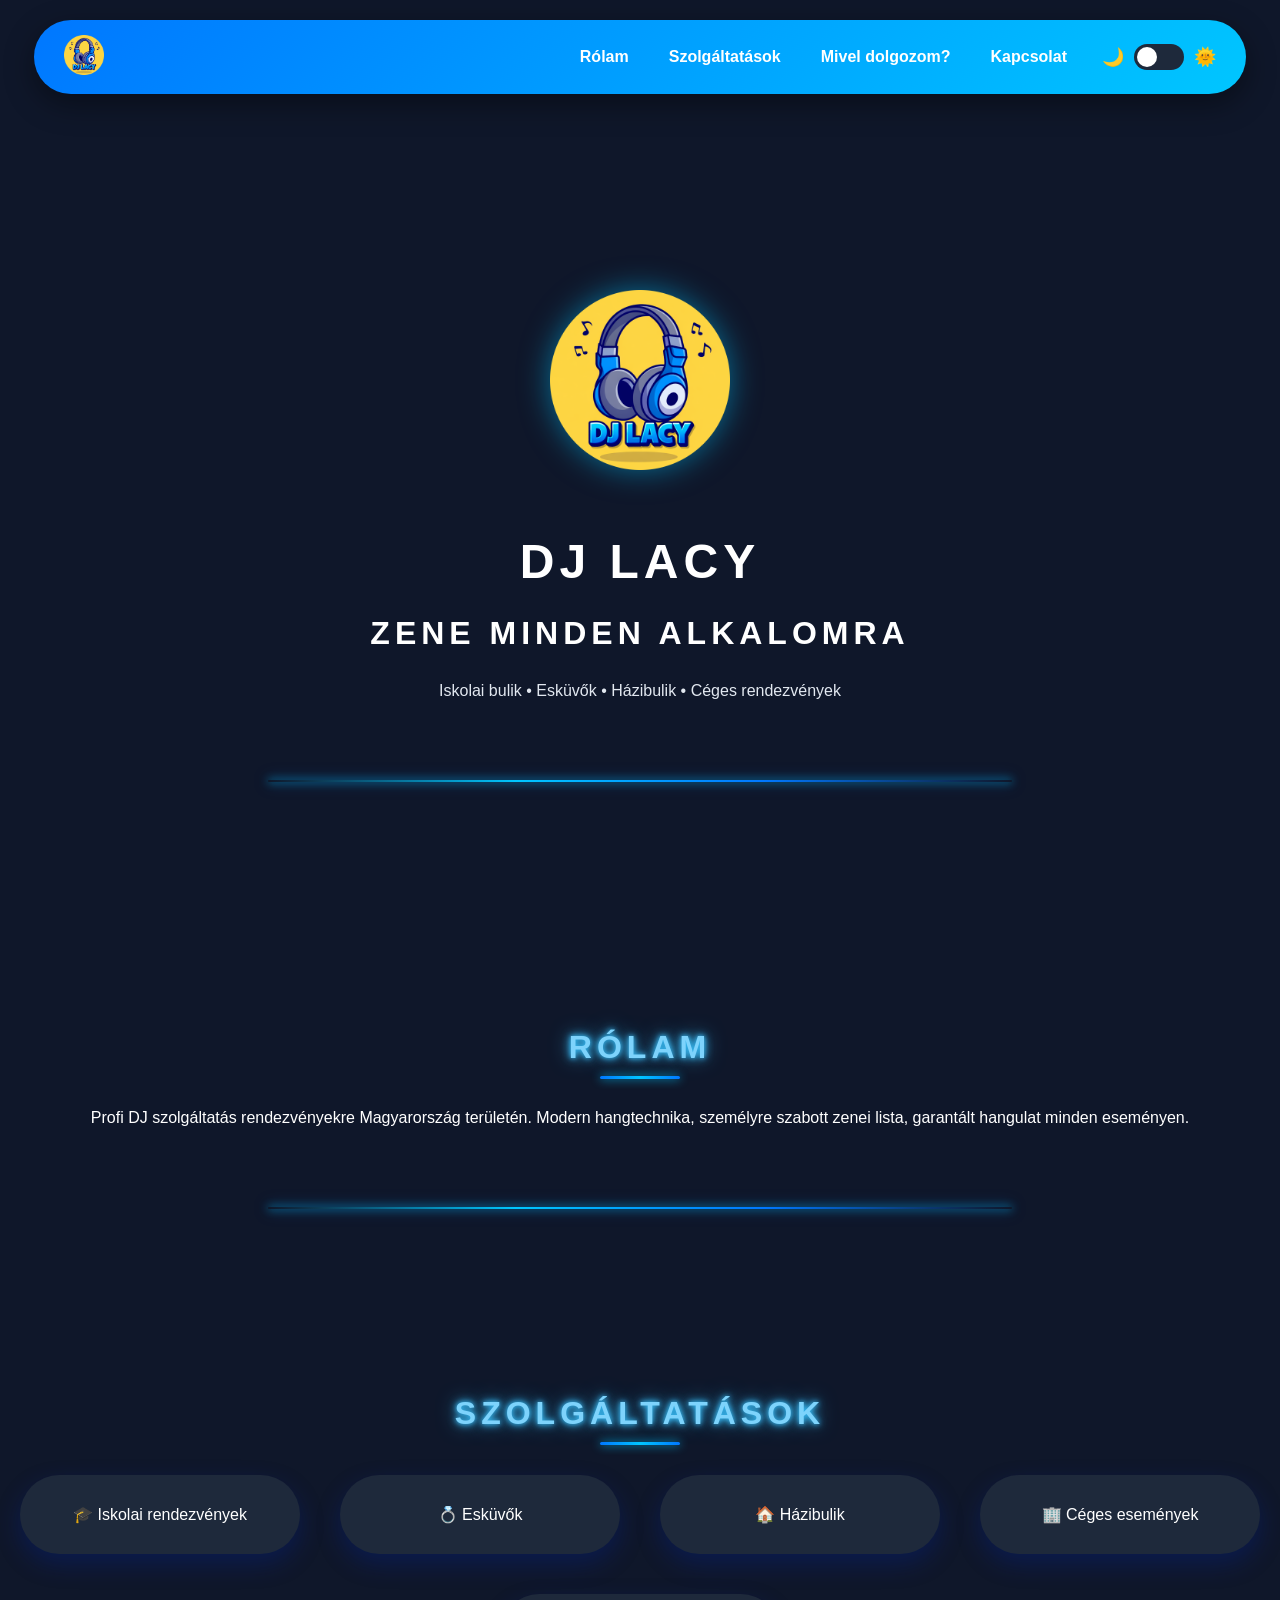
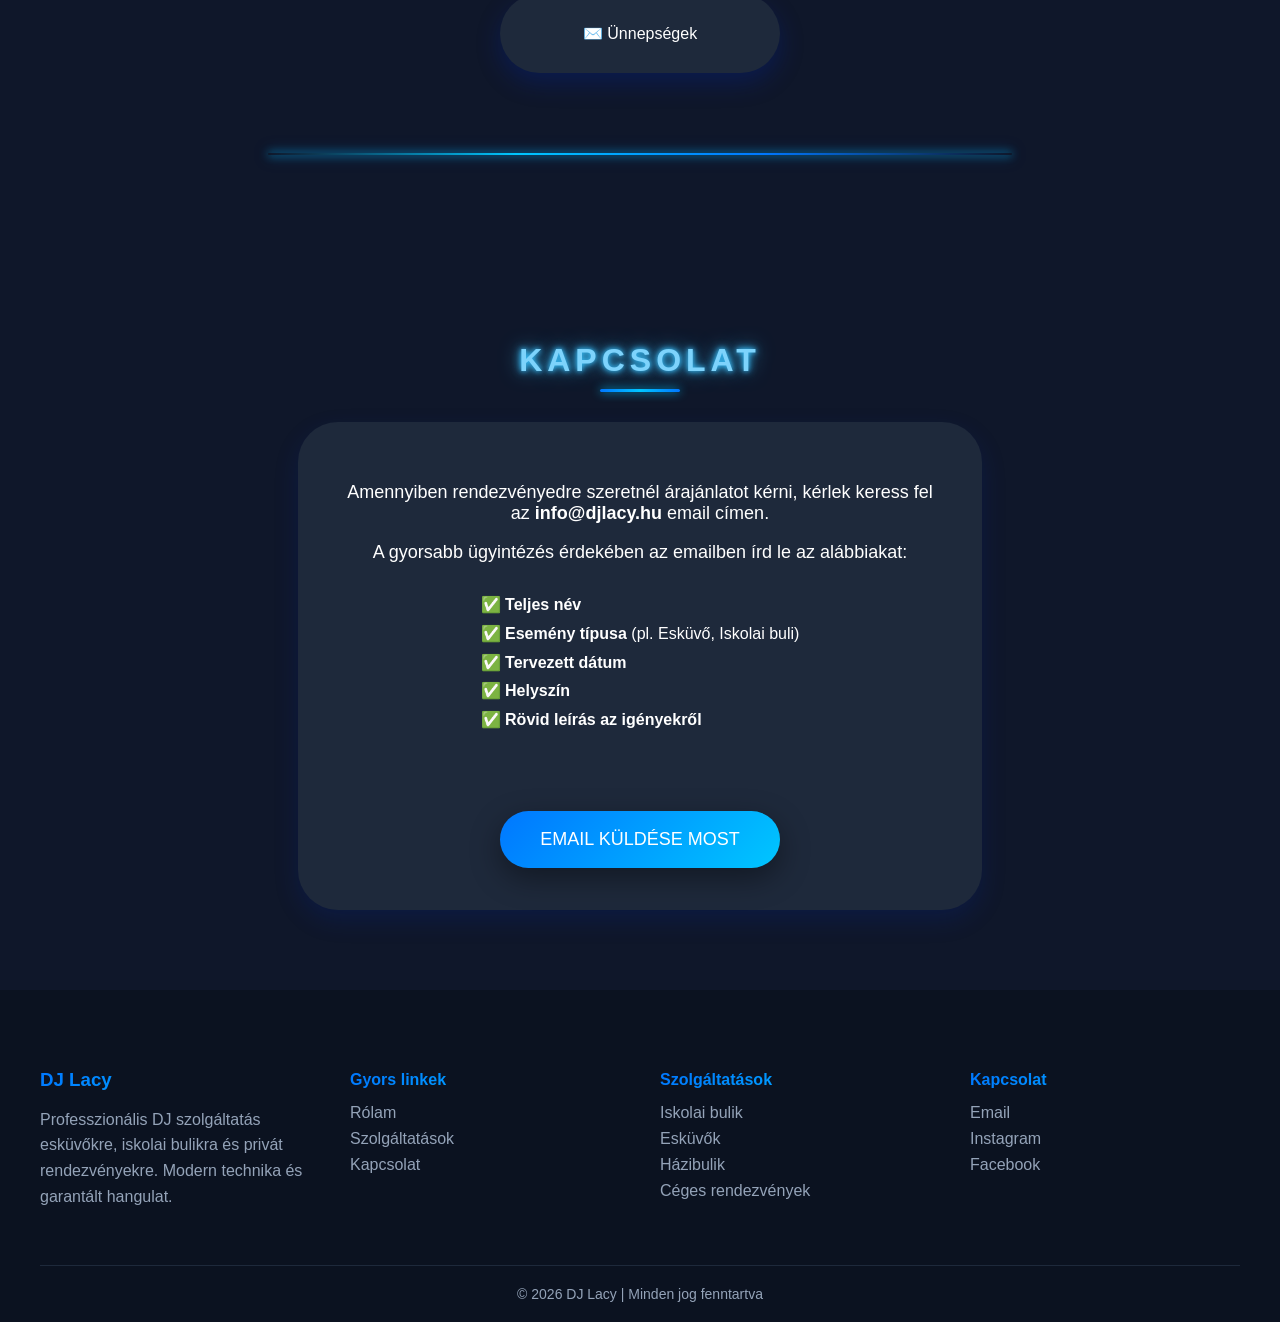
<file: index.html>
<!DOCTYPE html>
<html lang="hu">
<head>
    <meta charset="UTF-8">
    <meta name="viewport" content="width=device-width, initial-scale=1.0">
    <title>DJ Lacy | Hivatalos Oldal</title>
    <link href="https://fonts.googleapis.com/css2?family=Syncopate:wght@700&family=Montserrat:wght@300;400;700&display=swap" rel="stylesheet">
    <link rel="stylesheet" href="style.css">
</head>
<div id="top"></div>
<body>

<header>
    <div class="logo">
        <a href="#top">
            <img src="images/logo.png" alt="DJ Lacy Logo">
        </a>
    </div>

    <div class="nav-right">
        <nav class="nav-links">
            <a href="#about">Rólam</a>
            <a href="#services">Szolgáltatások</a>
            <a href="eszkozok.html">Mivel dolgozom?</a>
            <a href="#contact">Kapcsolat</a>
        </nav>

        <div class="theme-switch">
            <span class="icon">🌙</span>

            <label class="switch">
                <input type="checkbox" id="themeToggle">
                <span class="slider"></span>
            </label>

            <span class="icon">🌞</span>
        </div>
    </div>
</header>

<section class="hero">
    <div class="hero-logo">
        <img src="images/logo.png" alt="DJ Lacy Logo">
    </div>
    <h1>DJ Lacy</h1>
    <h2>Zene minden alkalomra</h2>
    <p>Iskolai bulik • Esküvők • Házibulik • Céges rendezvények</p>
</section>

<section id="about">
    <h2>Rólam</h2>
    <p>
        Profi DJ szolgáltatás rendezvényekre Magyarország területén.
        Modern hangtechnika, személyre szabott zenei lista,
        garantált hangulat minden eseményen.
    </p>
</section>

<section id="services">
    <h2>Szolgáltatások</h2>
    <div class="cards">
        <div class="card">🎓 Iskolai rendezvények</div>
        <div class="card">💍 Esküvők</div>
        <div class="card">🏠 Házibulik</div>
        <div class="card">🏢 Céges események</div>
        <div class="card">✉️ Ünnepségek</div>
    </div>
</section>

<section id="contact">
    <h2>Kapcsolat</h2>
    
    <div class="contact-info-box">
        <p>Amennyiben rendezvényedre szeretnél árajánlatot kérni, kérlek keress fel az <strong>info@djlacy.hu</strong> email címen.</p>
        
        <p>A gyorsabb ügyintézés érdekében az emailben írd le az alábbiakat:</p>
        
        <ul style="text-align: left; display: inline-block; margin-top: 10px; line-height: 1.8;">
            <li>✅ <strong>Teljes név</strong></li>
            <li>✅ <strong>Esemény típusa</strong> (pl. Esküvő, Iskolai buli)</li>
            <li>✅ <strong>Tervezett dátum</strong></li>
            <li>✅ <strong>Helyszín</strong></li>
            <li>✅ <strong>Rövid leírás az igényekről</strong></li>
        </ul>

        <div style="margin-top: 30px;">
            <a href="mailto:info@djlacy.hu?subject=Ajánlatkérés - DJ Lacy" class="big-button" style="text-decoration: none; display: inline-block;">
                EMAIL KÜLDÉSE MOST
            </a>
        </div>
    </div>
</section>

<footer class="footer">
    <div class="footer-container">

        <div class="footer-col">
            <h3>DJ Lacy</h3>
            <p>
                Professzionális DJ szolgáltatás esküvőkre,
                iskolai bulikra és privát rendezvényekre.
                Modern technika és garantált hangulat.
            </p>
        </div>

        <div class="footer-col">
            <h4>Gyors linkek</h4>
            <a href="#about">Rólam</a>
            <a href="#services">Szolgáltatások</a>
            <a href="#contact">Kapcsolat</a>
        </div>

        <div class="footer-col">
            <h4>Szolgáltatások</h4>
            <a href="#">Iskolai bulik</a>
            <a href="#">Esküvők</a>
            <a href="#">Házibulik</a>
            <a href="#">Céges rendezvények</a>
        </div>

        <div class="footer-col">
            <h4>Kapcsolat</h4>
            <a href="mailto:info@djlacy.hu">Email</a>
            <a href="#">Instagram</a>
            <a href="#">Facebook</a>
        </div>

    </div>

    <div class="footer-bottom">
        © 2026 DJ Lacy | Minden jog fenntartva
    </div>
</footer>

<script src="script.js"></script>
</body>
</html>
</file>
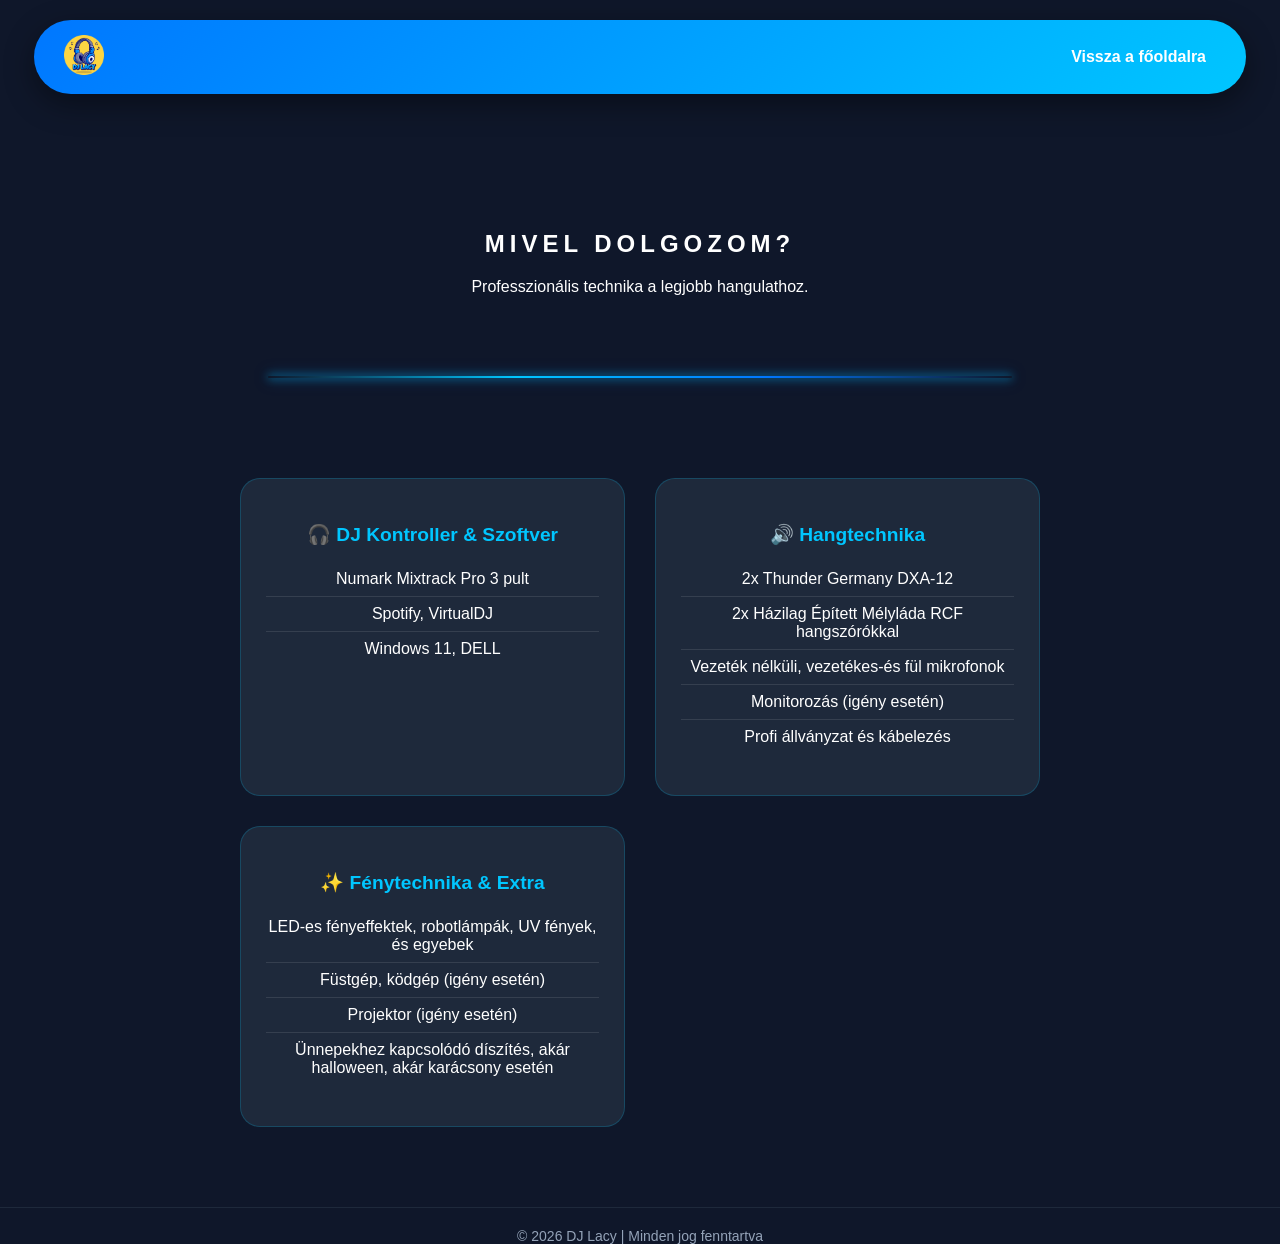
<file: eszkozok.html>
<!DOCTYPE html>
<html lang="hu">
<head>
    <meta charset="UTF-8">
    <meta name="viewport" content="width=device-width, initial-scale=1.0">
    <title>DJ Lacy | Mivel dolgozom?</title>
    <link rel="stylesheet" href="style.css">
    <link href="https://fonts.googleapis.com/css2?family=Syncopate:wght@700&family=Montserrat:wght@300;400;700&display=swap" rel="stylesheet">
</head>
<body class="gear-page">

<header>
    <div class="logo">
        <a href="index.html">
            <img src="images/logo.png" alt="DJ Lacy Logo">
        </a>
    </div>
    <nav class="nav-links">
        <a href="index.html">Vissza a főoldalra</a>
    </nav>
</header>

<section class="hero-small">
    <h1>Mivel dolgozom?</h1>
    <p>Professzionális technika a legjobb hangulathoz.</p>
</section>

<section class="gear-list">
    <div class="gear-category">
        <h3>🎧 DJ Kontroller & Szoftver</h3>
        <ul>
            <li>Numark Mixtrack Pro 3 pult</li>
            <li>Spotify, VirtualDJ</li>
            <li>Windows 11, DELL</li>
        </ul>
    </div>

    <div class="gear-category">
        <h3>🔊 Hangtechnika</h3>
        <ul>
            <li>2x Thunder Germany DXA-12</li>
            <li>2x Házilag Épített Mélyláda RCF hangszórókkal</li>
            <li>Vezeték nélküli, vezetékes-és fül mikrofonok</li>
            <li>Monitorozás (igény esetén)</li>
            <li>Profi állványzat és kábelezés</li>
        </ul>
    </div>

    <div class="gear-category">
        <h3>✨ Fénytechnika & Extra</h3>
        <ul>
            <li>LED-es fényeffektek, robotlámpák, UV fények, és egyebek</li>
            <li>Füstgép, ködgép (igény esetén)</li>
            <li>Projektor (igény esetén)</li>
            <li>Ünnepekhez kapcsolódó díszítés, akár halloween, akár karácsony esetén</li>
        </ul>
    </div>
</section>

<footer class="footer-bottom">
    © 2026 DJ Lacy | Minden jog fenntartva
</footer>

</body>
</html>
</file>
<file: style.css>
html {
    scroll-behavior: smooth;
}

/* ===== SZEKCIÓ ELVÁLASZTÓ ===== */

section {
    position: relative;
    padding: 100px 20px;
    scroll-margin-top: 140px;
}

section:not(:last-of-type)::after {
    content: "";
    display: block;
    width: 60%;
    height: 2px;
    margin: 80px auto 0;
    background: linear-gradient(90deg, transparent, #00c6ff, #0077ff, transparent);
    box-shadow: 
        0 0 8px #00c6ff,
        0 0 15px rgba(0,119,255,0.6);
    border-radius: 10px;
}

:root {
    --bg: #0f172a;
    --card-bg: #1e293b;
    --text: #ffffff;
    --muted: #94a3b8;
    --accent-gradient: linear-gradient(135deg, #0077ff, #00c6ff);
}

body.light {
    --bg: #f1f5f9;
    --card-bg: #ffffff;
    --text: #0f172a;
    --muted: #475569;
    --accent-gradient: linear-gradient(135deg, #0066cc, #0099ff);
}

body {
    margin: 0;
    font-family: Arial, sans-serif;
    background: var(--bg);
    color: var(--text);
    transition: 0.3s ease;
}

/* FLOATING NAVBAR */

header {
    position: fixed;
    top: 20px;
    left: 50%;
    transform: translateX(-50%);
    width: 90%;
    max-width: 1200px;
    display: flex;
    justify-content: space-between;
    align-items: center;
    padding: 15px 30px;
    background: var(--accent-gradient);
    border-radius: 50px;
    box-shadow: 0 10px 30px rgba(0,0,0,0.4);
    z-index: 1000;
}

h1, h2 {
    font-family: 'Syncopate', sans-serif;
    text-transform: uppercase; /* Mindig nagybetűs a komoly hatásért */
    letter-spacing: 5px;       /* Szélesebb térköz, hogy "levegősebb" legyen */
    font-weight: 700;
}

.logo img {
    height: 40px;
}

nav a {
    color: white;
    text-decoration: none;
    margin: 0 10px;
    font-weight: bold;
}

/* Jobb oldal blokk */
.nav-right {
    display: flex;
    align-items: center;
    gap: 25px;
}

/* Linkek külön */
.nav-links {
    display: flex;
    gap: 20px;
}

.nav-links a {
    color: white;
    text-decoration: none;
    font-weight: bold;
    transition: 0.3s;
}

.nav-links a:hover {
    opacity: 0.8;
}

nav button {
    margin-left: 15px;
    padding: 6px 12px;
    border-radius: 20px;
    border: none;
    cursor: pointer;
}

/* HERO */

.hero {
    margin-top: 150px;
    text-align: center;
    padding: 140px 20px;
    background: var(--bg); /* ugyanaz mint az oldal */
    color: var(--text);
}

/* Hero cím alatt ne legyen elválasztó vonal */
.hero h2::after {
    display: none !important;
}

.hero h1 {
    font-size: 48px;
    margin-bottom: 10px;
}

section {
    padding: 80px 20px;
    text-align: center;
}

/* CARDS */

.cards {
    display: flex;
    flex-wrap: wrap;
    justify-content: center;
    gap: 40px;
}

.card {
    background: var(--card-bg);
    padding: 30px;
    border-radius: 40px;
    width: 220px;
    transition: 0.5s;
    box-shadow: 0 10px 25px rgba(0, 38, 161, 0.3);
}

.card:hover {
    transform: translateY(-8px);
}

/* FORM */

form input,
form textarea {
    width: 60%;
    padding: 12px;
    margin: 10px 0;
    border-radius: 8px;
    border: none;
}

form button {
    padding: 12px 25px;
    border-radius: 25px;
    border: none;
    background: var(--accent-gradient);
    color: white;
    cursor: pointer;
}

.contact-form {
    display: flex;
    flex-direction: column;
    align-items: center;
}

.contact-form input,
.contact-form textarea {
    width: 70%;
    padding: 14px;
    margin: 10px 0;
    border-radius: 10px;
    border: none;
    background: var(--card-bg);
    color: var(--text);
}

.big-button {
    margin-top: 30px;
    padding: 18px 40px;
    font-size: 18px;
    border-radius: 50px;
    border: none;
    background: var(--accent-gradient);
    color: white;
    cursor: pointer;
    transition: 0.3s;
    box-shadow: 0 10px 30px rgba(0,0,0,0.4);
}

.big-button:hover {
    transform: scale(1.05);
}

/* FOOTER */

.footer {
    background: #0b1220;
    padding: 60px 40px 20px;
}

.footer-container {
    display: flex;
    flex-wrap: wrap;
    justify-content: space-between;
    gap: 40px;
    max-width: 1200px;
    margin: auto;
}

.footer-col {
    flex: 1;
    min-width: 220px;
}

.footer-col h3,
.footer-col h4 {
    background: var(--accent-gradient);
    -webkit-background-clip: text;
    -webkit-text-fill-color: transparent;
    margin-bottom: 15px;
}

.footer-col a {
    display: block;
    text-decoration: none;
    color: var(--muted);
    margin-bottom: 8px;
}

.footer-col a:hover {
    color: white;
}

.footer-col p {
    color: var(--muted);
    line-height: 1.6;
}

.footer-bottom {
    text-align: center;
    margin-top: 40px;
    padding-top: 20px;
    border-top: 1px solid #1e293b;
    color: var(--muted);
    font-size: 14px;
}

/* === GLOWING CÍMSOROK === */

section h2 {
    font-size: 32px;
    margin-bottom: 30px;
    color: #7dd3fc; /* világoskék */
    text-shadow:
        0 0 5px #38bdf8,
        0 0 10px #38bdf8,
        0 0 20px rgba(56,189,248,0.7);
    transition: 0.3s;
}

/* Világos módban visszafogottabb glow */
body.light section h2 {
    color: #0254b3;
    text-shadow:
        0 0 6px rgba(2,132,199,0.4),
        0 0 10px rgba(2,132,199,0.3);
}

section h2::after {
    content: "";
    display: block;
    width: 80px;
    height: 3px;
    margin: 10px auto 0;
    background: linear-gradient(90deg, #0077ff, #00c6ff, #0077ff);
    border-radius: 10px;
    box-shadow: 0 0 10px #00c6ff;
}

/* Zene minden alkalomra marad fehér */
.hero h2 {
    color: white;
    text-shadow: none;
}

/* Hero alatti szöveg */
.hero p {
    color: #e2e8f0;
}

/* ===== THEME TOGGLE SWITCH ===== */

.theme-switch {
    display: flex;
    align-items: center;
    gap: 10px;
}

.icon {
    font-size: 18px;
}

.switch {
    position: relative;
    display: inline-block;
    width: 50px;
    height: 26px;
}

.switch input {
    opacity: 0;
    width: 0;
    height: 0;
}

.slider {
    position: absolute;
    cursor: pointer;
    top: 0;
    left: 0;
    right: 0;
    bottom: 0;
    background: #1e293b;
    border-radius: 34px;
    transition: 0.3s;
}

.slider:before {
    position: absolute;
    content: "";
    height: 20px;
    width: 20px;
    left: 3px;
    bottom: 3px;
    background: white;
    border-radius: 50%;
    transition: 0.3s;
}

input:checked + .slider {
    background: #facc15;
}

input:checked + .slider:before {
    transform: translateX(24px);
}

/* Alap stílus (sötét módhoz) */
.contact-info-box {
    background: var(--card-bg);
    padding: 40px;
    border-radius: 40px;
    max-width: 600px;
    margin: 0 auto;
    transition: 0.3s ease; /* Hogy sima legyen a váltás a témák között */
    box-shadow: 0 10px 25px rgba(0, 38, 161, 0.2);
    border: 2px solid transparent; /* Alapból nincs látható keret */
}

/* Speciális beállítás VILÁGOS módhoz */
body.light .contact-info-box {
    background: #e2e8f0; /* Világosszürke háttér */
    border: 2px solid #cbd5e1; /* Halvány szürke körvonal */
    box-shadow: 0 5px 15px rgba(0, 0, 0, 0.05); /* Lágyabb árnyék */
}

/* Világos módban a lista pontok szövege legyen sötétebb a jobb olvashatóságért */
body.light .contact-info-box p, 
body.light .contact-info-box li {
    color: #1e293b;
}

.contact-info-box p {
    font-size: 18px;
    color: var(--text);
}

.contact-info-box ul {
    list-style: none;
    padding: 0;
}

.hero-logo img {
    width: 180px; /* Itt tudod állítani a méretét */
    height: auto;
    margin-bottom: 20px;
    /* Opcionális: egy kis ragyogás a logó köré, hogy kiemelkedjen */
    filter: drop-shadow(0 0 15px rgba(0, 198, 255, 0.5));
}

/* Mobilon kicsit kisebb lehet, hogy jobban elférjen */
@media (max-width: 600px) {
    .hero-logo img {
        width: 120px;
    }
}

body.light .hero-logo img {
    filter: drop-shadow(0 0 10px rgba(0, 0, 0, 0.2));
}

/* Új oldal specifikus stílusok */
.hero-small {
    margin-top: 150px;
    text-align: center;
    padding: 60px 20px;
}

.gear-list {
    max-width: 800px;
    margin: 0 auto;
    display: grid;
    grid-template-columns: repeat(auto-fit, minmax(250px, 1fr));
    gap: 30px;
    padding: 40px 20px;
}

.gear-category {
    background: var(--card-bg);
    padding: 25px;
    border-radius: 20px;
    border: 1px solid rgba(0, 198, 255, 0.2);
    transition: 0.3s;
}

.gear-category:hover {
    transform: translateY(-5px);
    border-color: #00c6ff;
}

.gear-category h3 {
    color: #00c6ff;
    margin-bottom: 15px;
    font-size: 1.2rem;
}

.gear-category ul {
    list-style: none;
    padding: 0;
}

.gear-category li {
    padding: 8px 0;
    border-bottom: 1px solid rgba(255, 255, 255, 0.1);
    color: var(--text);
}

.gear-category li:last-child {
    border-bottom: none;
}
</file>
